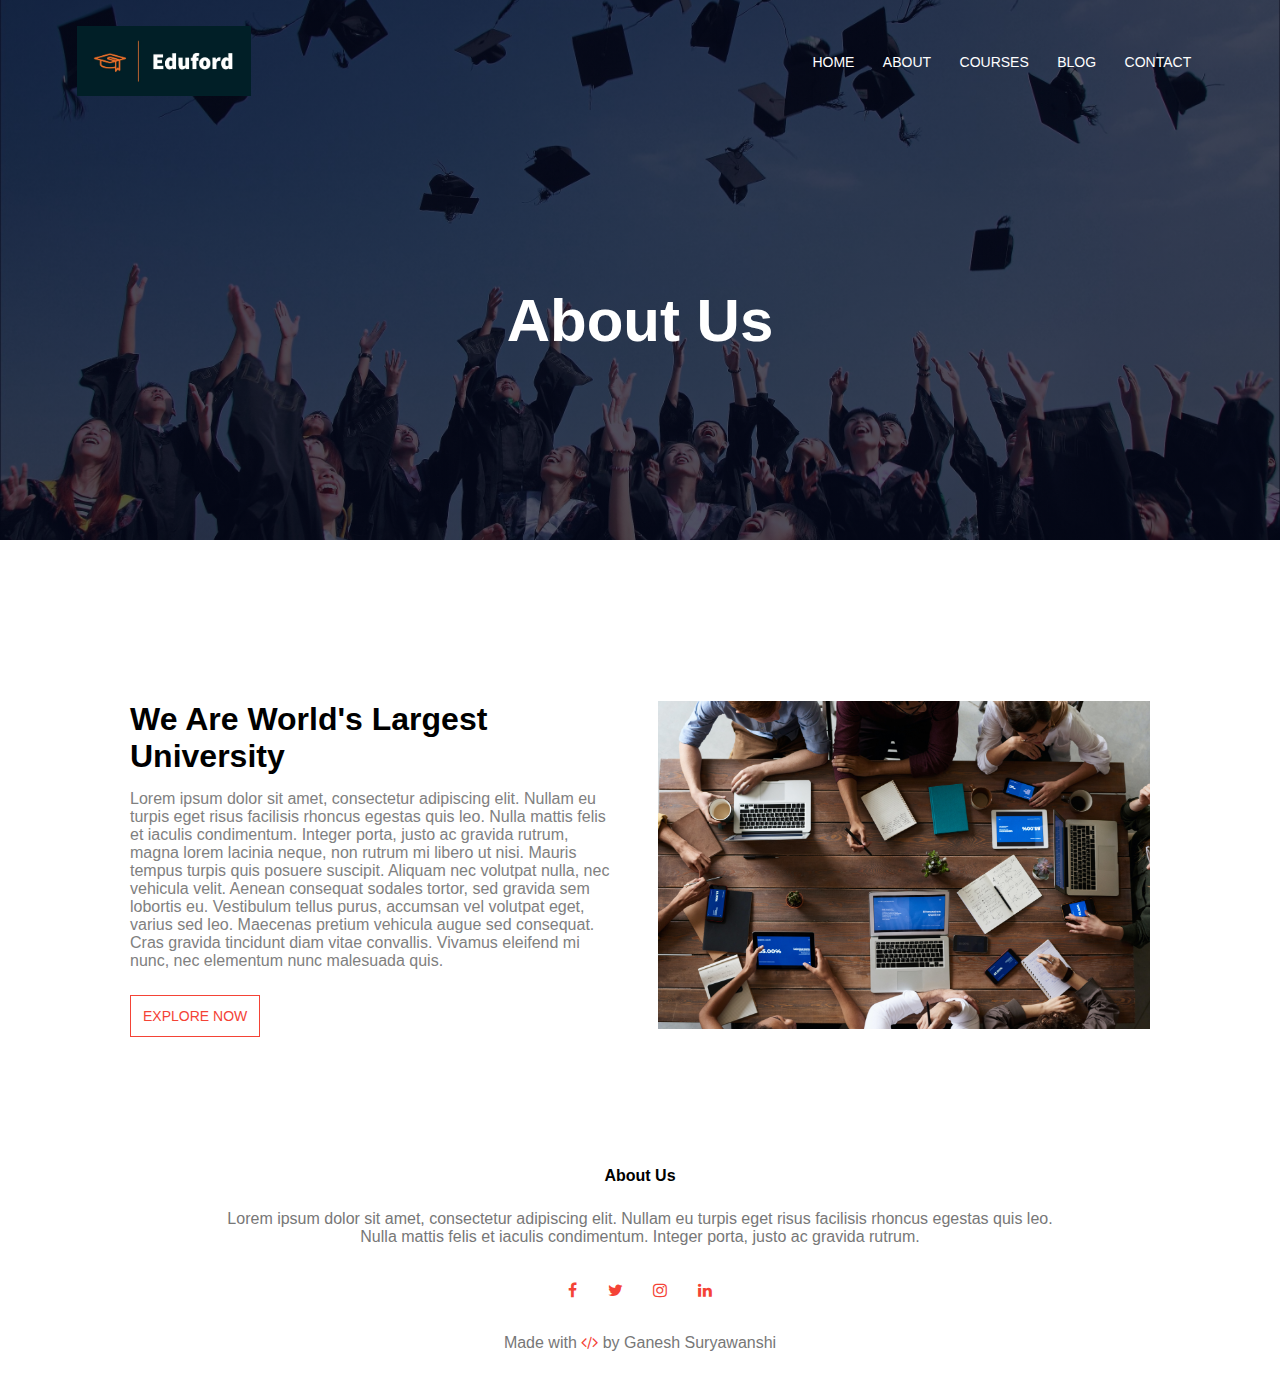
<file: about.html>
<!DOCTYPE html>
<html>
<head>
	<meta charset="utf-8">
	<meta name="viewport" content="width=device-width, initial-scale=1">
	<link rel="stylesheet" type="text/css" href="index.css">

	<link rel="preconnect" href="https://fonts.googleapis.com">
	<link rel="preconnect" href="https://fonts.gstatic.com" crossorigin>
	<link rel="preconnect" href="https://fonts.googleapis.com">
	<link rel="preconnect" href="https://fonts.gstatic.com" crossorigin>

	<link rel="stylesheet" type="text/css" href="https://stackpath.bootstrapcdn.com/font-awesome/4.7.0/css/font-awesome.min.css">

	<title>University</title>
</head>
<body>
	<section class="sub-header">
	<nav>
		<a href="index.html"><img src="images/logo.jpg"></a>
		<div class="nav-links" id="nav-links">
			<i class="fa fa-arrow-circle-right" onclick="hideMenu()"></i>
			<ul>
				<li><a href="index.html">HOME</a></li>
				<li><a href="about.html">ABOUT</a></li>
				<li><a href="course.html">COURSES</a></li>
				<li><a href="blog.html">BLOG</a></li>
				<li><a href="contact.html">CONTACT</a></li>
			</ul>
		</div>
		<i class="fa fa-bars" onclick="showMenu()"></i>
	</nav>

	<div class="text-box">
	<h1 class="about-h1">About Us</h1>
	</div>

	</section>

<section class="about-us">
	<div class="row">
		<div class="about-col">
			<h1>We Are World's Largest University</h1>
			<p>Lorem ipsum dolor sit amet, consectetur adipiscing elit. Nullam eu turpis eget risus facilisis rhoncus egestas quis leo. Nulla mattis felis et iaculis condimentum. Integer porta, justo ac gravida rutrum, magna lorem lacinia neque, non rutrum mi libero ut nisi. Mauris tempus turpis quis posuere suscipit. Aliquam nec volutpat nulla, nec vehicula velit. Aenean consequat sodales tortor, sed gravida sem lobortis eu. Vestibulum tellus purus, accumsan vel volutpat eget, varius sed leo. Maecenas pretium vehicula augue sed consequat. Cras gravida tincidunt diam vitae convallis. Vivamus eleifend mi nunc, nec elementum nunc malesuada quis.</p>
			<a href="" class="hero-btn red-btn">EXPLORE NOW</a>
		</div>	
		<div class="about-col">
			<img src="images/about.jpg">
		</div>
	</div>
	
</section>
<!-- -----------footer---------- -->
<section class="footer">
	<h4>About Us</h4>
	<p>Lorem ipsum dolor sit amet, consectetur adipiscing elit. Nullam eu turpis eget risus facilisis rhoncus egestas quis leo.<br> Nulla mattis felis et iaculis condimentum. Integer porta, justo ac gravida rutrum.</p><br>
	<div class="icons">
		<i class="fa fa-facebook"></i>
		<i class="fa fa-twitter"></i>
		<i class="fa fa-instagram"></i>
		<i class="fa fa-linkedin"></i>
	</div>
	<br>
	<p>Made with <i class="fa fa-code"></i> by Ganesh Suryawanshi</p>

</section>











<!-- JAVASCRIPT FOR TOGGLE MENU -->

	<script type="text/javascript">
		var navlinks = document.getElementById("nav-links")
		function showMenu(){
			navlinks.style.right = "0";
			// transition = 0.3s all;
		}
		function hideMenu(){
			navlinks.style.right = "-200px";
		}
	</script>
</body>
</html>
</file>
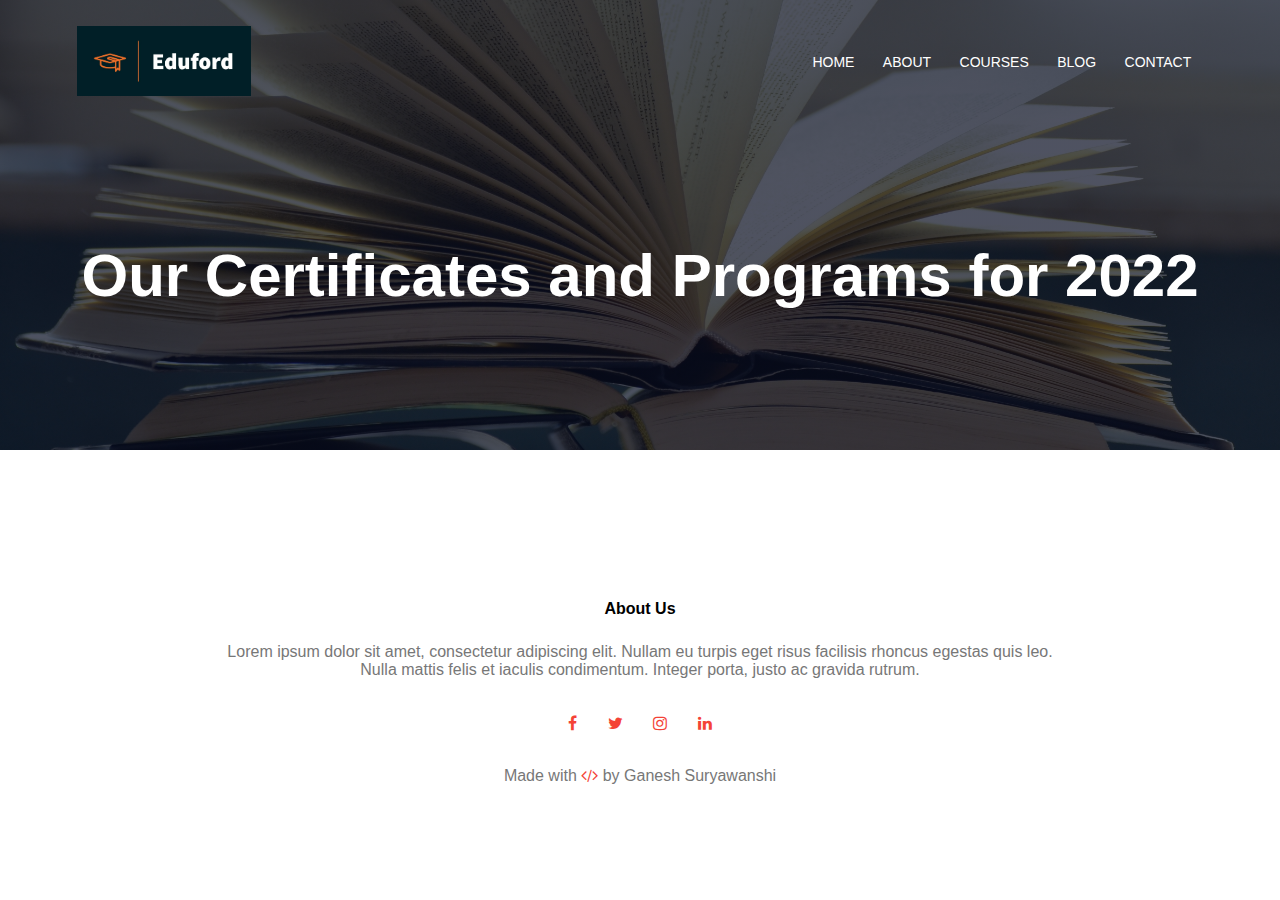
<file: blog.html>
<!DOCTYPE html>
<html>
<head>
	<meta charset="utf-8">
	<meta name="viewport" content="width=device-width, initial-scale=1">
	<link rel="stylesheet" type="text/css" href="index.css">

	<link rel="preconnect" href="https://fonts.googleapis.com">
	<link rel="preconnect" href="https://fonts.gstatic.com" crossorigin>
	<link rel="preconnect" href="https://fonts.googleapis.com">
	<link rel="preconnect" href="https://fonts.gstatic.com" crossorigin>

	<link rel="stylesheet" type="text/css" href="https://stackpath.bootstrapcdn.com/font-awesome/4.7.0/css/font-awesome.min.css">

	<title>University</title>
</head>
<body>
	<section class="our-courses">
	<nav>
		<a href="index.html"><img src="images/logo.jpg"></a>
		<div class="nav-links" id="nav-links">
			<i class="fa fa-arrow-circle-right" onclick="hideMenu()"></i>
			<ul>
				<li><a href="index.html">HOME</a></li>
				<li><a href="about.html">ABOUT</a></li>
				<li><a href="course.html">COURSES</a></li>
				<li><a href="blog.html">BLOG</a></li>
				<li><a href="contact.html">CONTACT</a></li>
			</ul>
		</div>
		<i class="fa fa-bars" onclick="showMenu()"></i>
	</nav>

	<div class="text-box">
	<h1 class="about-h1">Our Certificates and Programs for 2022</h1>
	</div>

	</section>
	
<br><br>

<section>
	<div class="row">
		<div class="blog-left"></div>
		<div class="blog-right"></div>
	</div>
</section>




<!-- -----------footer---------- -->
<section class="footer">
	<h4>About Us</h4>
	<p>Lorem ipsum dolor sit amet, consectetur adipiscing elit. Nullam eu turpis eget risus facilisis rhoncus egestas quis leo.<br> Nulla mattis felis et iaculis condimentum. Integer porta, justo ac gravida rutrum.</p><br>
	<div class="icons">
		<i class="fa fa-facebook"></i>
		<i class="fa fa-twitter"></i>
		<i class="fa fa-instagram"></i>
		<i class="fa fa-linkedin"></i>
	</div>
	<br>
	<p>Made with <i class="fa fa-code"></i> by Ganesh Suryawanshi</p>

</section>











<!-- JAVASCRIPT FOR TOGGLE MENU -->

	<script type="text/javascript">
		var navlinks = document.getElementById("nav-links")
		function showMenu(){
			navlinks.style.right = "0";
			// transition = 0.3s all;
		}
		function hideMenu(){
			navlinks.style.right = "-200px";
		}
	</script>
</body>
</html>
</file>
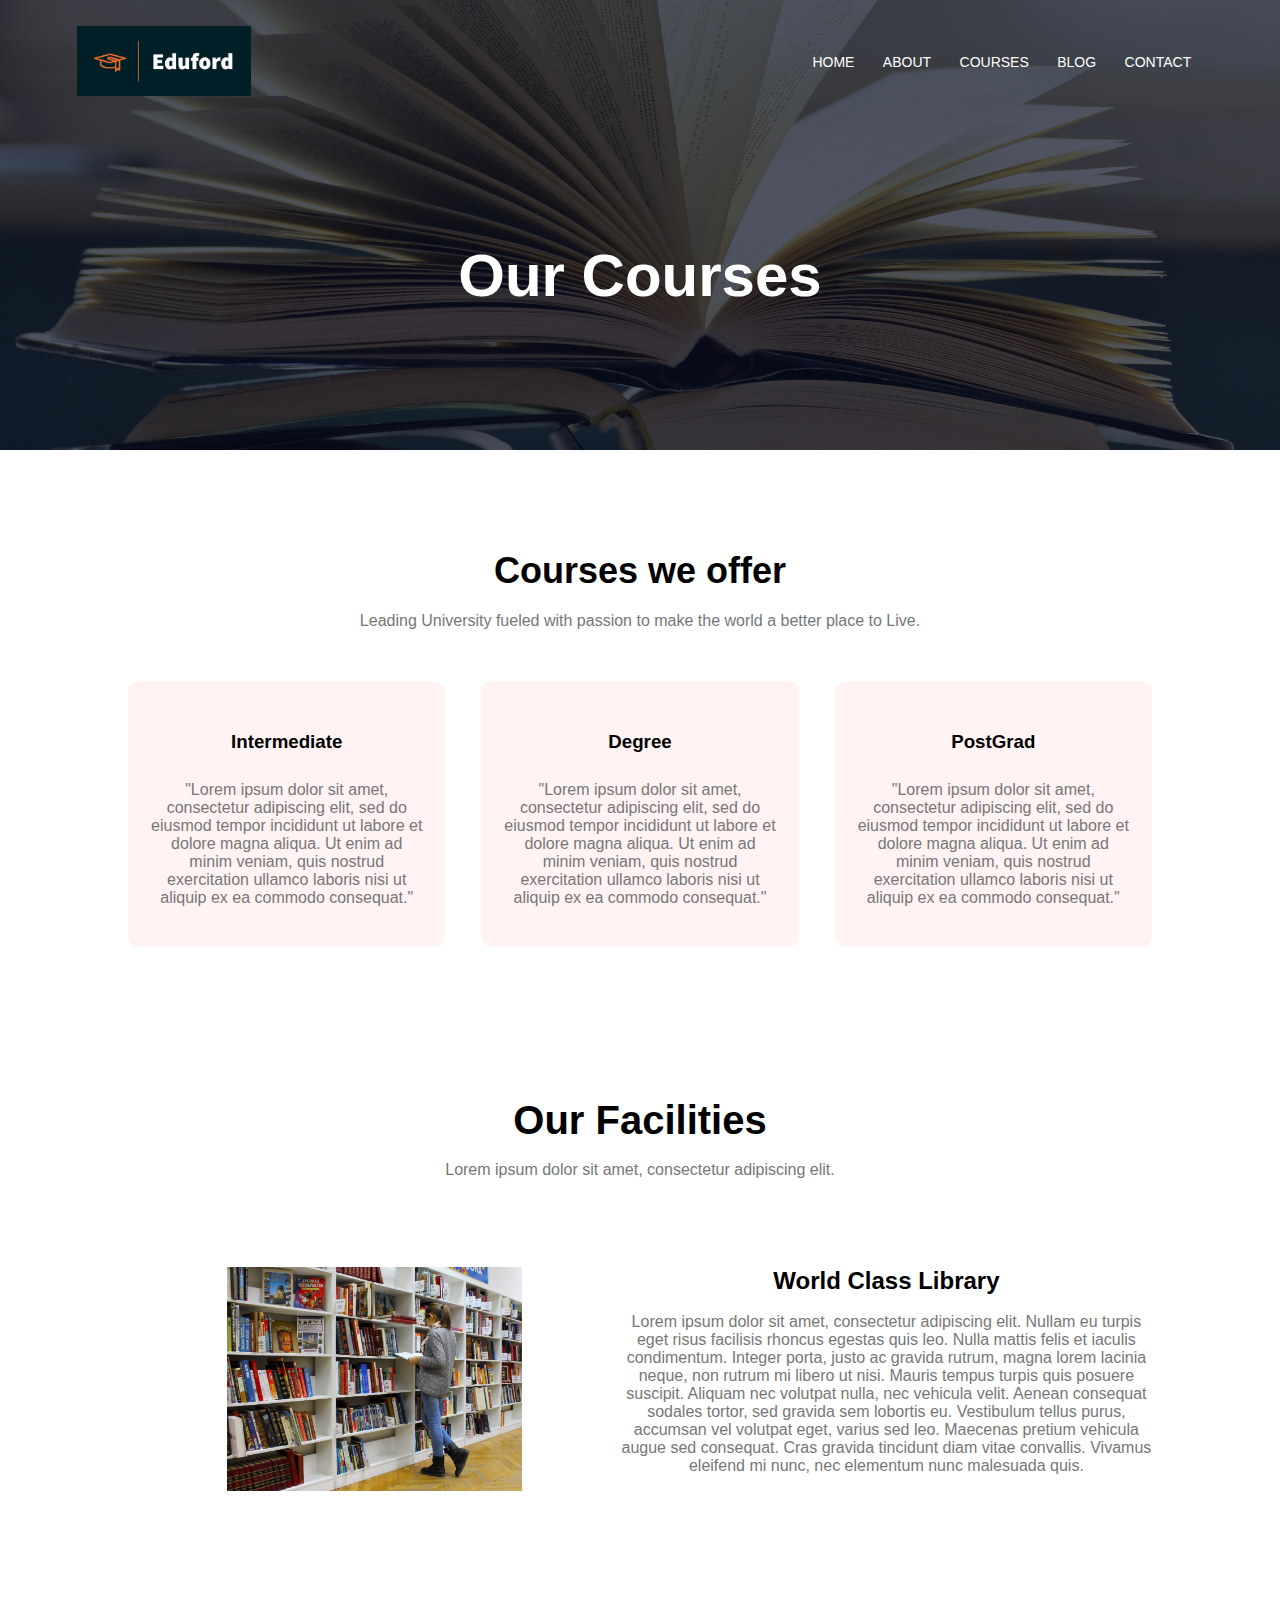
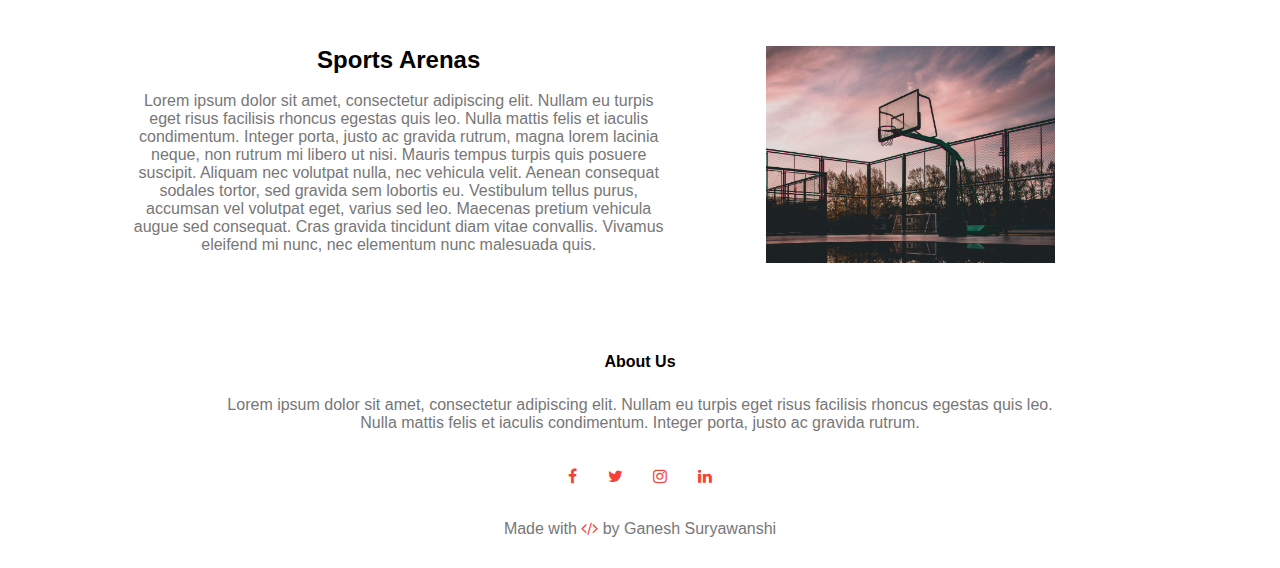
<file: course.html>
<!DOCTYPE html>
<html>
<head>
	<meta charset="utf-8">
	<meta name="viewport" content="width=device-width, initial-scale=1">
	<link rel="stylesheet" type="text/css" href="index.css">

	<link rel="preconnect" href="https://fonts.googleapis.com">
	<link rel="preconnect" href="https://fonts.gstatic.com" crossorigin>
	<link rel="preconnect" href="https://fonts.googleapis.com">
	<link rel="preconnect" href="https://fonts.gstatic.com" crossorigin>

	<link rel="stylesheet" type="text/css" href="https://stackpath.bootstrapcdn.com/font-awesome/4.7.0/css/font-awesome.min.css">

	<title>University</title>
</head>
<body>
	<section class="our-courses">
	<nav>
		<a href="index.html"><img src="images/logo.jpg"></a>
		<div class="nav-links" id="nav-links">
			<i class="fa fa-arrow-circle-right" onclick="hideMenu()"></i>
			<ul>
				<li><a href="index.html">HOME</a></li>
				<li><a href="about.html">ABOUT</a></li>
				<li><a href="course.html">COURSES</a></li>
				<li><a href="blog.html">BLOG</a></li>
				<li><a href="contact.html">CONTACT</a></li>
			</ul>
		</div>
		<i class="fa fa-bars" onclick="showMenu()"></i>
	</nav>

	<div class="text-box">
	<h1 class="about-h1">Our Courses</h1>
	</div>

	</section>
	<section class="course">
	
	<h1>Courses we offer</h1>
	<p>Leading University fueled with passion to make the world a better place to Live.</p>

	<div class="row">
		<div class="course-col">
			<h3>Intermediate</h3><br>
			<p>"Lorem ipsum dolor sit amet, consectetur adipiscing elit, sed do eiusmod tempor incididunt ut labore et dolore magna aliqua. Ut enim ad minim veniam, quis nostrud exercitation ullamco laboris nisi ut aliquip ex ea commodo consequat."</p>
		</div>
		<div class="course-col">
			<h3>Degree</h3><br>
			<p>"Lorem ipsum dolor sit amet, consectetur adipiscing elit, sed do eiusmod tempor incididunt ut labore et dolore magna aliqua. Ut enim ad minim veniam, quis nostrud exercitation ullamco laboris nisi ut aliquip ex ea commodo consequat."</p>
		</div>
		<div class="course-col">
			<h3>PostGrad</h3><br>
			<p>"Lorem ipsum dolor sit amet, consectetur adipiscing elit, sed do eiusmod tempor incididunt ut labore et dolore magna aliqua. Ut enim ad minim veniam, quis nostrud exercitation ullamco laboris nisi ut aliquip ex ea commodo consequat."</p>
		</div>
	</div>
</section>

<!-- --------------facilities-------------- -->

<section class="facilities">
	<h1>Our Facilities</h1><br>
	<p>Lorem ipsum dolor sit amet, consectetur adipiscing elit.</p><br><br>
	<div class="row">
		<div class="facilitites-col">
			<img src="images/library.jpg">
		</div>
		<div class="facilitites-col">
			<h2>World Class Library</h2><br>
			<p>
	Lorem ipsum dolor sit amet, consectetur adipiscing elit. Nullam eu turpis eget risus facilisis rhoncus egestas quis leo. Nulla mattis felis et iaculis condimentum. Integer porta, justo ac gravida rutrum, magna lorem lacinia neque, non rutrum mi libero ut nisi. Mauris tempus turpis quis posuere suscipit. Aliquam nec volutpat nulla, nec vehicula velit. Aenean consequat sodales tortor, sed gravida sem lobortis eu. Vestibulum tellus purus, accumsan vel volutpat eget, varius sed leo. Maecenas pretium vehicula augue sed consequat. Cras gravida tincidunt diam vitae convallis. Vivamus eleifend mi nunc, nec elementum nunc malesuada quis.</p>
		</div>
</section>

<section class="facilities">
	<div class="row">
		<div class="facilitites-col">
			<h2>Sports Arenas</h2><br>
			<p>
	Lorem ipsum dolor sit amet, consectetur adipiscing elit. Nullam eu turpis eget risus facilisis rhoncus egestas quis leo. Nulla mattis felis et iaculis condimentum. Integer porta, justo ac gravida rutrum, magna lorem lacinia neque, non rutrum mi libero ut nisi. Mauris tempus turpis quis posuere suscipit. Aliquam nec volutpat nulla, nec vehicula velit. Aenean consequat sodales tortor, sed gravida sem lobortis eu. Vestibulum tellus purus, accumsan vel volutpat eget, varius sed leo. Maecenas pretium vehicula augue sed consequat. Cras gravida tincidunt diam vitae convallis. Vivamus eleifend mi nunc, nec elementum nunc malesuada quis.</p>
		</div>
		<div class="facilitites-col">
			<img src="images/basketball.jpg">
		</div>
	</div>
</section>
<br><br>






<!-- -----------footer---------- -->
<section class="footer">
	<h4>About Us</h4>
	<p>Lorem ipsum dolor sit amet, consectetur adipiscing elit. Nullam eu turpis eget risus facilisis rhoncus egestas quis leo.<br> Nulla mattis felis et iaculis condimentum. Integer porta, justo ac gravida rutrum.</p><br>
	<div class="icons">
		<i class="fa fa-facebook"></i>
		<i class="fa fa-twitter"></i>
		<i class="fa fa-instagram"></i>
		<i class="fa fa-linkedin"></i>
	</div>
	<br>
	<p>Made with <i class="fa fa-code"></i> by Ganesh Suryawanshi</p>

</section>











<!-- JAVASCRIPT FOR TOGGLE MENU -->

	<script type="text/javascript">
		var navlinks = document.getElementById("nav-links")
		function showMenu(){
			navlinks.style.right = "0";
			// transition = 0.3s all;
		}
		function hideMenu(){
			navlinks.style.right = "-200px";
		}
	</script>
</body>
</html>
</file>
<file: index.css>
*{
	font-family: 'Poppins', sans-serif;
	margin: 0;
	padding:  0;
}

.header{
	min-height: 100vh;
	width: 100%;
	background-image: linear-gradient(rgba(4, 9, 30,0.7),rgba(4, 9, 30, 0.7)),url(images/background.jpg);
	background-size: cover;
	background-position: center;
	position: relative;
}
nav{
	display: flex;
	padding: 2% 6%;
	justify-content: space-between;
	align-items: center;

}
nav a img{
	height: 70px;
}
.nav-links{
	flex: 1;
	text-align: right;
}
.nav-links ul li{
	list-style: none;
	display: inline-block;
	padding: 8px 12px;
	position: relative;
}
.nav-links ul li a{
	color: white;
	font-size: 14px;
	text-decoration: none;
}
.nav-links ul li::after{
	content: '';
	width: 0%;
	height: 2px;
	background: #FF5B00	;
	display: block;
	margin: auto;
}
.nav-links ul li:hover::after{
	width: 100%;
	transition: 0.3s all;
}
.text-box{
	width: 90%;
	color: #fff;
	position: absolute;
	top: 50%;
	left: 50%;
	transform: translate(-50%,-50%);
	text-align: center;
}
.text-box h1{
	font-size: 60px;
}
.text-box p{
	margin: 10px 0 40px;
	font-size: 14px;
	color: white;
}
.hero-btn{
	display: inline-block;
	text-decoration: none;
	color: white;
	border: 1px solid #fff;
	font-size: 14px;
	padding: 12px;
	background: transparent;
	position: relative;
	cursor: pointer;
}
.hero-btn:hover{
	border: 1px solid #FF5B00;
	background: #FF5B00;
	transition: 0.5s all;
}
nav .fa{
	display: none;
}
@media(max-width: 700px){
	.text-box h1{
	font-size: 20px;
	}
	.nav-links ul li{
	display: block;
	}
	.nav-links{
		position: absolute;
		background: #FF5B00;
		height: 100vh;
		width: 200px;
		top: 0;
		right: -200px;
		text-align: left;
		z-index: 2;
		transition: 0.5s;
	}
	nav .fa{
		display: block;
		color: white;
		margin: 10px;
		font-size: 22px;
		cursor: pointer;
	}
	.nav-links ul{
		padding: 30px;
	}

}
/*--------------course-----------------*/


.course{
	width: 80%;
	margin: auto;
	text-align: center;
	padding-top: 100px;
}	
.course h1{
	font-size: 36px;
	font-weight: bold;
	padding-bottom: 20px;
}
 p{
	font-size: ;
	color: #777;
}
.row{
	margin-top: 5%;
	display: flex;
	justify-content: space-between;
}
.course-col{
	flex-basis: 31%;
	background: #fff3f3;
	border-radius: 10px;
	margin-bottom: 5%;
	padding: 40px 22px;
	box-sizing: border-box;
}
.course-col h3{
	text-align: center;
	font-weight: 600;
	margin: 10px 0;
}
.course-col:hover{
	box-shadow: 0 0 20px 0 rgba(0, 0, 0, 0.2);
	transition: 0.3s all;
	cursor: pointer;
}
@media(max-width: 700px){
	.row{
		flex-direction: column;
	}
}

/*---------------campus--------------*/

.campus{
	width: 80%;
	margin: auto;
	text-align: center;
	padding-top: 50px;
}
.campus h1{
	font-size: 36px;
}
.campus-col{
	display: inline-block;
	flex-basis: 32%;
	border-radius: 10px;
	margin-bottom: 30px;
	position: relative;
	overflow: hidden;
}
.campus-col img{
	border-radius: 10px;
	width: 100%;
	height: 250px;
	margin: auto;
	display: block;
}
.layer{
	background: transparent;
	height: 100%;
	width: 100%;
	position: absolute;
	top: 0;
	left: 0;
	transition: 0.3s all;
}
.layer:hover{
	background: rgba(255,69,0,0.5);
}
.layer h3{
	width: 100%;
	font-size: 25px;
	font-weight: 500;
	color: white;
	left: 50%;
	bottom: -25px;
	transform: translateX(-50%);
	position: absolute;
	transition: 0.5s;
}
.layer:hover h3{
	bottom: 49%;
	opacity: 1;

}

/*----------------facilities------------------*/
.facilities{
	width: 80%;
	margin: auto;
	text-align: center;
	padding-top: 100px;
}
.facilities h1{
	font-size: 40px;
}
.facilities-col{
	margin: auto;
	flex-basis: 40%;
	border-radius: 10px;
}
.facilitites-col img{
	width: 60%;
}
.row{
	display: flex;
	justify-content: space-between;
}
.facilitites-col img:hover{
	box-shadow: 0 0 20px 0 rgba(0, 0, 0, 0.5);
	transition: 0.3s;
}


/*-------------------testimonials-------------------*/

.testimonials{

	width: 80%;
	margin: auto;
	text-align: center;
	padding-top: 100px;
}
.testimonials h1{
	font-size: 36px;
}
.testimonial-col{
	flex-basis: 44%;
	border-radius: 10px;
	margin-bottom: 5%;
	text-align: left;
	background: #fff3f3;
	padding: 25px;
	cursor: pointer;
	display: flex;
margin: 10px;
}
.testimonial-col img{
	height: 50px;
	border-radius: 50%;
	margin-left: 5px;
	margin-right: 30px;
}
.testimonial-col P{
	padding: 0;
}
.testimonial-col h3{
	margin-top: 15px;
	text-align: left;
}
.testimonial-col .fa{
	color: #f44336;
}
@media(max-width: 700px){
	.testimonial-col img{
		margin-left: 0;
		margin-right: 15px;
	}
}
.cta{
	margin: 100px auto;
	width: 80%;
	background-image: linear-gradient(rgba(0,0,0,0.7),rgba(0,0,0,0.7)),url(images/cta.jpg);
	background-position: center;
	border-radius: 10px;
	text-align: center;
	padding: 100px 0;
}
.cta h1{
	font-size: 36px;
	color: white;
	margin-bottom: 40px;
	padding: 0;
}
@media(max-width: 700px){
	.cta h1{
		font-size: 24px;
	}
}

/*----------footer--------*/

.footer{
	width: 100%;
	text-align: center;
	padding: 30px 0;
}
.footer h4{
	margin-top: 20px;
	margin-bottom: 25px;
	font-weight: 600;

}
.icons .fa{
	color: #f44336;
	margin: 0 13px;
	cursor: pointer;
	padding: 18px 0;
}
.fa-code{
	color: #f44336;
}

/*-------------------------------------------ABOUT US PAGE-------------------------------------------*/
.sub-header{
	height: 60vh;
	width: 100%;
	background-image: linear-gradient(rgba(4, 9, 30,0.7),rgba(4, 9, 30, 0.7)),url(images/header-background.jpg);
	background-size: cover;
	background-position: center;
	position: relative;
}
.about-h1{
	margin-top: 100px ;
}
.about-us{
	width: 80%;
	margin: auto;
	padding-top: 80px;
	padding-bottom: 50px;
}
.about-col{
	flex-basis: 48%;
	padding: 30px 2px;
}
.about-col img{
	width: 100%;
}
.about-col h1{
 	padding-top: 0;
}
.about-col p{
	color: grey;
	padding: 15px 0 25px;
}
.red-btn{
	display: inline-block;
	text-decoration: none;
	color: #f44336;
	border: 1px solid #f44336;
	font-size: 14px;
	padding: 12px;
	background: transparent;
	position: relative;
	cursor: pointer;
}
.red-btn:hover{
	color: white;
	border: 1px solid #FF5B00;
	background: #FF5B00;
	transition: 0.5s all;
}
/*------------------------------------------COURSE PAGE----------------------------*/
.our-courses{
	height: 50vh;
	width: 100%;
	background-image: linear-gradient(rgba(4,9,30,0.7),rgba(4,9,30,0.7)),url("images/course.jpg");
	background-size: cover;
	background-position: center;
	position: relative;
}
</file>
